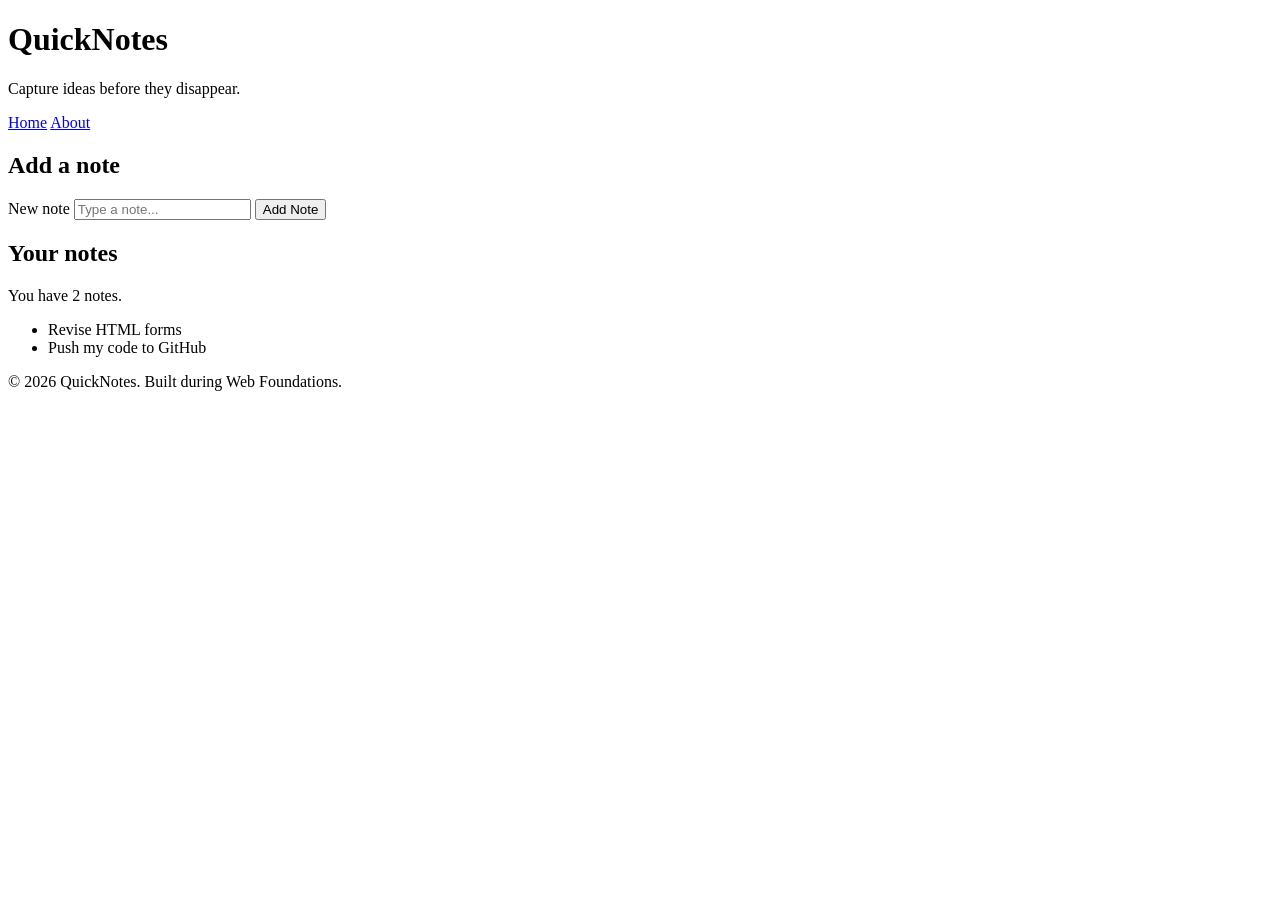
<file: day1/index.html>
<!doctype html>
<html lang="en">
  <head>
    <meta charset="UTF-8" />
    <meta name="viewport" content="width=device-width, initial-scale=1.0" />
    <title>QuickNotes</title>
  </head>
  <body>
    <header>
      <h1>QuickNotes</h1>
      <p>Capture ideas before they disappear.</p>

      <nav>
        <a href="index.html">Home</a>
        <a href="about.html">About</a>
      </nav>
    </header>

    <main>
      <section>
        <h2>Add a note</h2>
        <form id="note-form">
          <label for="note-input">New note</label>
          <input type="text" id="note-input" placeholder="Type a note..." />
          <button type="submit">Add Note</button>
        </form>
      </section>

      <section>
        <h2>Your notes</h2>
        <p id="note-count">You have 2 notes.</p>
        <ul id="notes-list">
          <li>Revise HTML forms</li>
          <li>Push my code to GitHub</li>
        </ul>
      </section>
    </main>
    <footer>
      <p>&copy; 2026 QuickNotes. Built during Web Foundations.</p>
    </footer>
  </body>
</html>
</file>
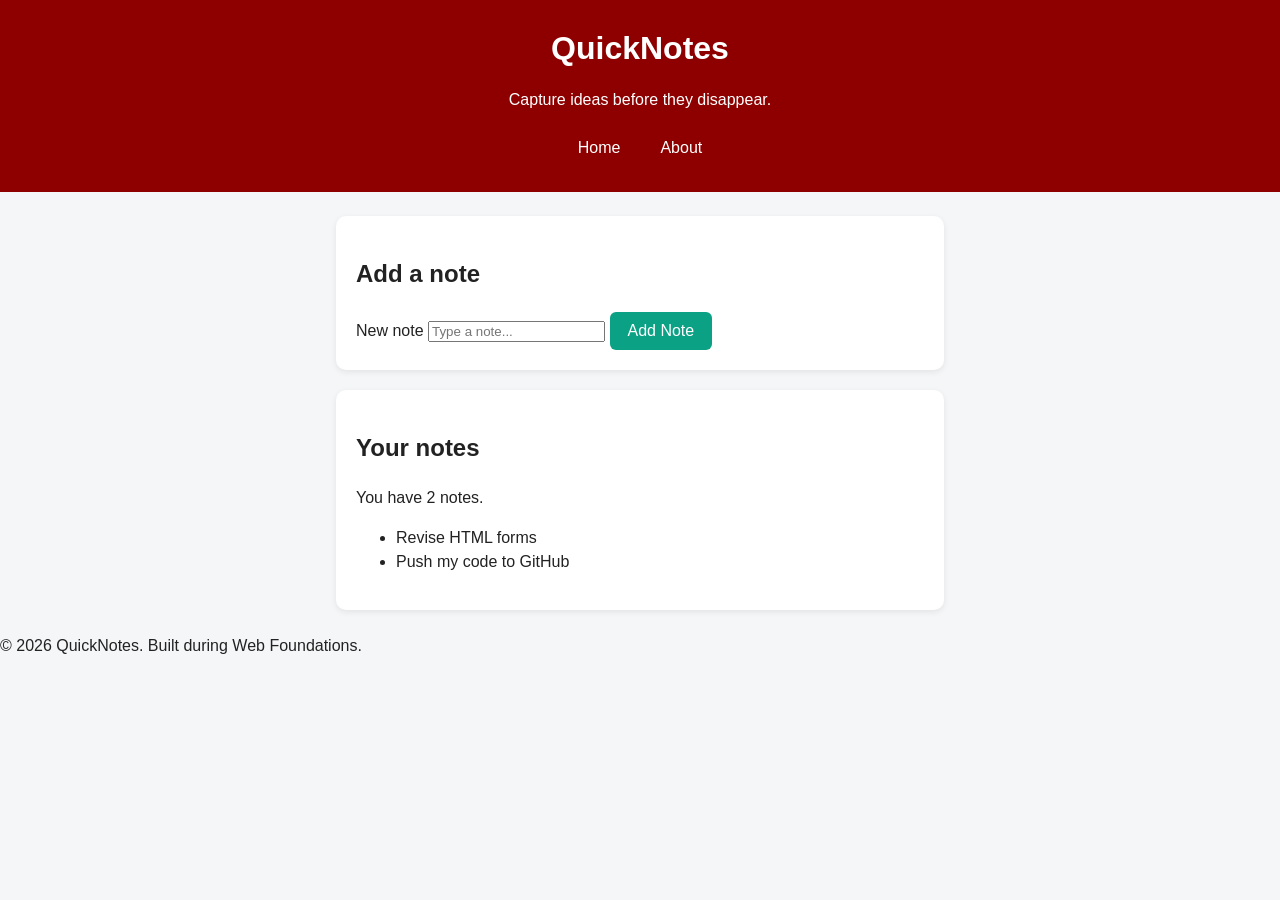
<file: day2/index.html>
<!doctype html>
<html lang="en">
  <head>
    <meta charset="UTF-8" />
    <meta name="viewport" content="width=device-width, initial-scale=1.0" />
    <title>QuickNotes</title>
    <link rel="stylesheet" href="style.css"/>
  </head>
  <body>
    <header>
      <h1>QuickNotes</h1>
      <p>Capture ideas before they disappear.</p>

      <nav>
        <a href="index.html">Home</a>
        <a href="about.html">About</a>
      </nav>
    </header>

    <main>
      <section>
        <h2>Add a note</h2>
        <form id="note-form">
          <label for="note-input">New note</label>
          <input type="text" id="note-input" placeholder="Type a note..." />
          <button type="submit">Add Note</button>
        </form>
      </section>

      <section>
        <h2>Your notes</h2>
        <p id="note-count">You have 2 notes.</p>
        <ul id="notes-list">
          <li>Revise HTML forms</li>
          <li>Push my code to GitHub</li>
        </ul>
      </section>
    </main>
    <footer>
      <p>&copy; 2026 QuickNotes. Built during Web Foundations.</p>
    </footer>
  </body>
</html>
</file>
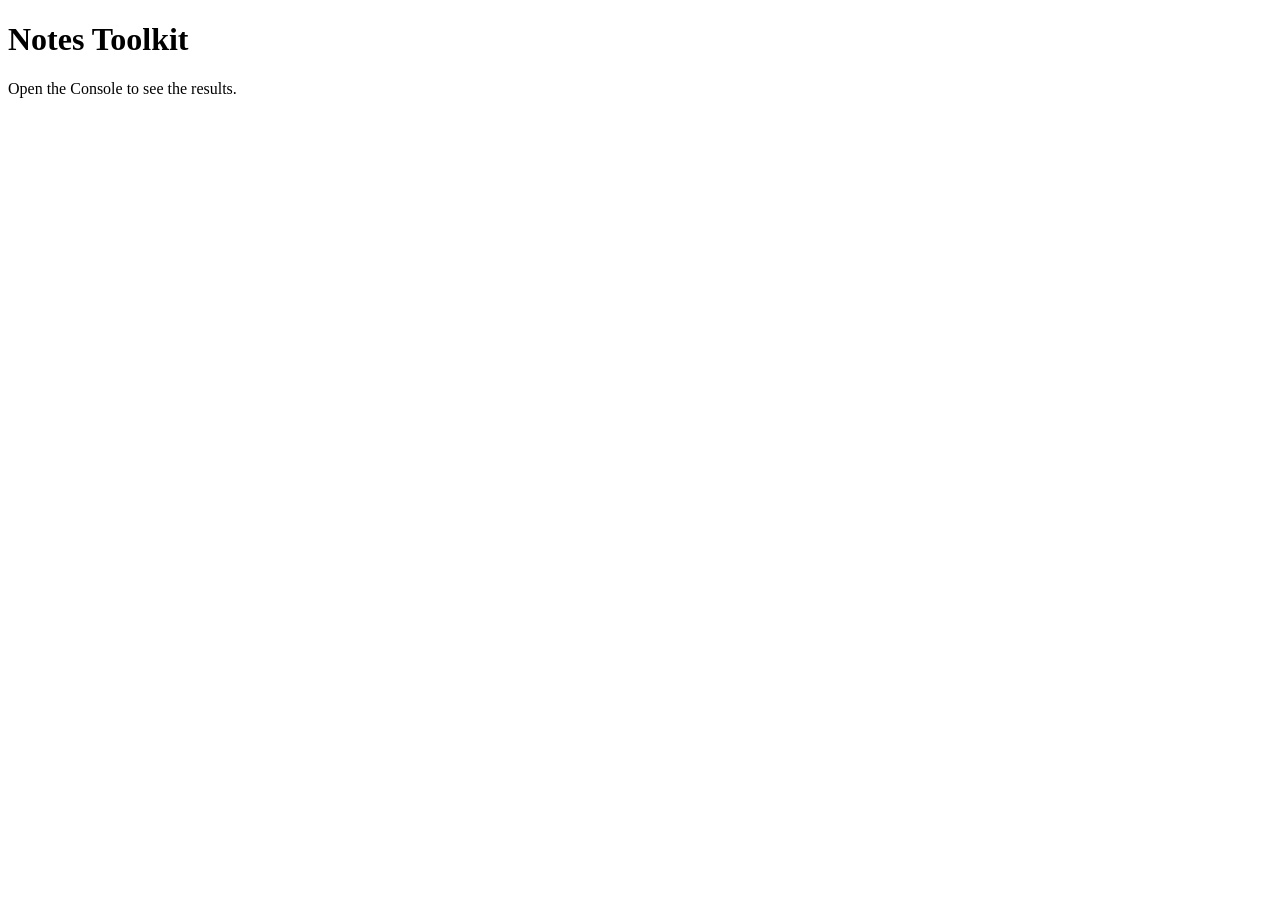
<file: day3/index.html>
<!DOCTYPE html>
<html lang="en">
<head>
  <meta charset="UTF-8">
  <meta name="viewport" content="width=device-width, initial-scale=1.0">
  <title>Notes Toolkit</title>

  <script src="script.js" defer></script>
</head>
<body>
  <h1>Notes Toolkit</h1>
  <p>Open the Console to see the results.</p>
</body>
</html>
</file>
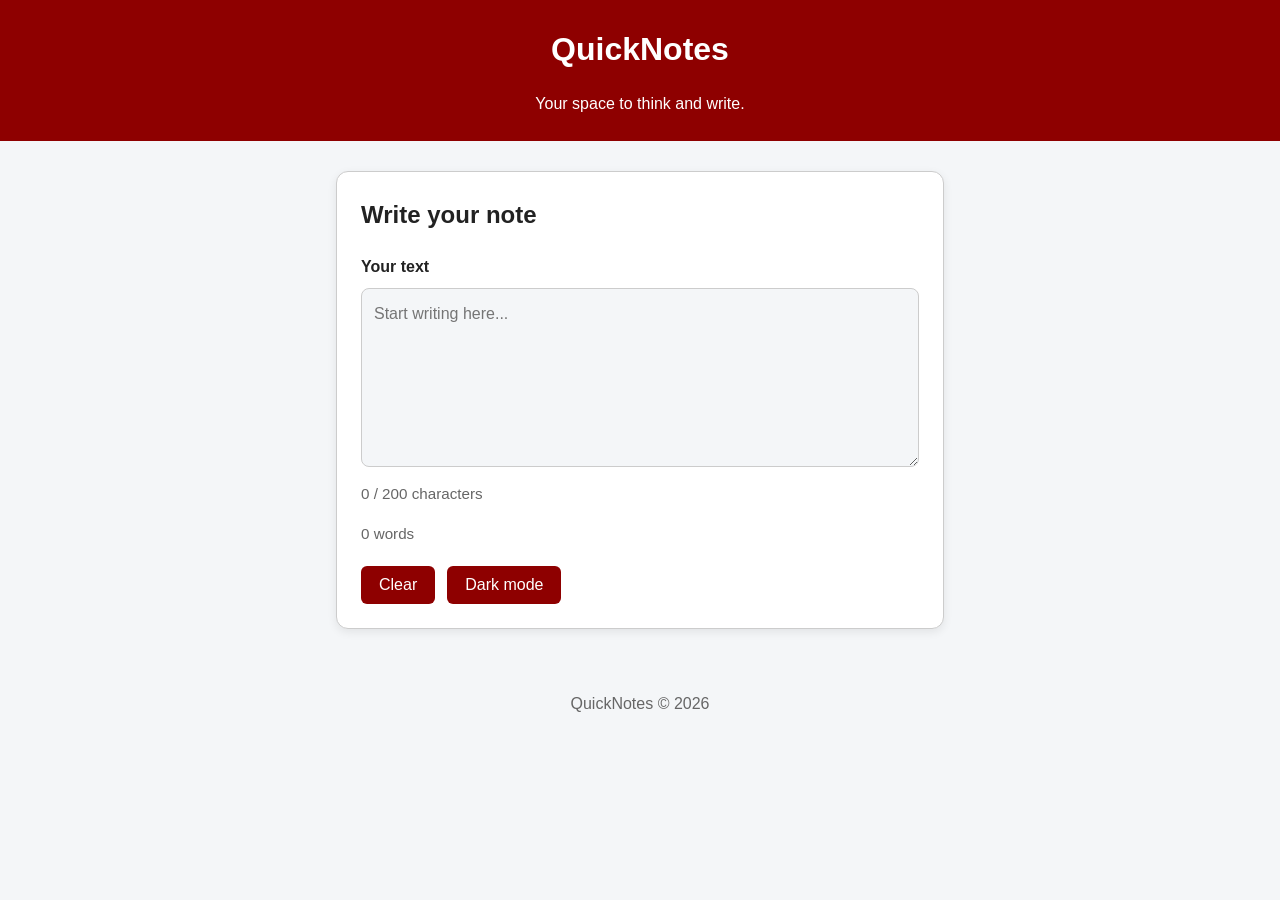
<file: day4/index.html>
<!DOCTYPE html>
<html lang="en">
<head>
  <meta charset="UTF-8">
  <meta name="viewport" content="width=device-width, initial-scale=1.0">
  <title>QuickNotes - Writing Toolkit</title>

  <link rel="stylesheet" href="style.css">
  <script src="script.js" defer></script>
</head>
<body>
  <header>
    <h1>QuickNotes</h1>
    <p>Your space to think and write.</p>
  </header>

  <main>
    <section>
      <h2>Write your note</h2>

      <label for="note-text">Your text</label>
      <textarea
        id="note-text"
        placeholder="Start writing here..."
        rows="6"
      ></textarea>

      <p id="char-count">0 / 200 characters</p>
      <p id="word-count">0 words</p>

      <div class="actions">
        <button id="clear-btn" type="button">Clear</button>
        <button id="theme-toggle" type="button">Dark mode</button>
      </div>
    </section>
  </main>

  <footer>
    <p>QuickNotes &copy; 2026</p>
  </footer>
</body>
</html>
</file>
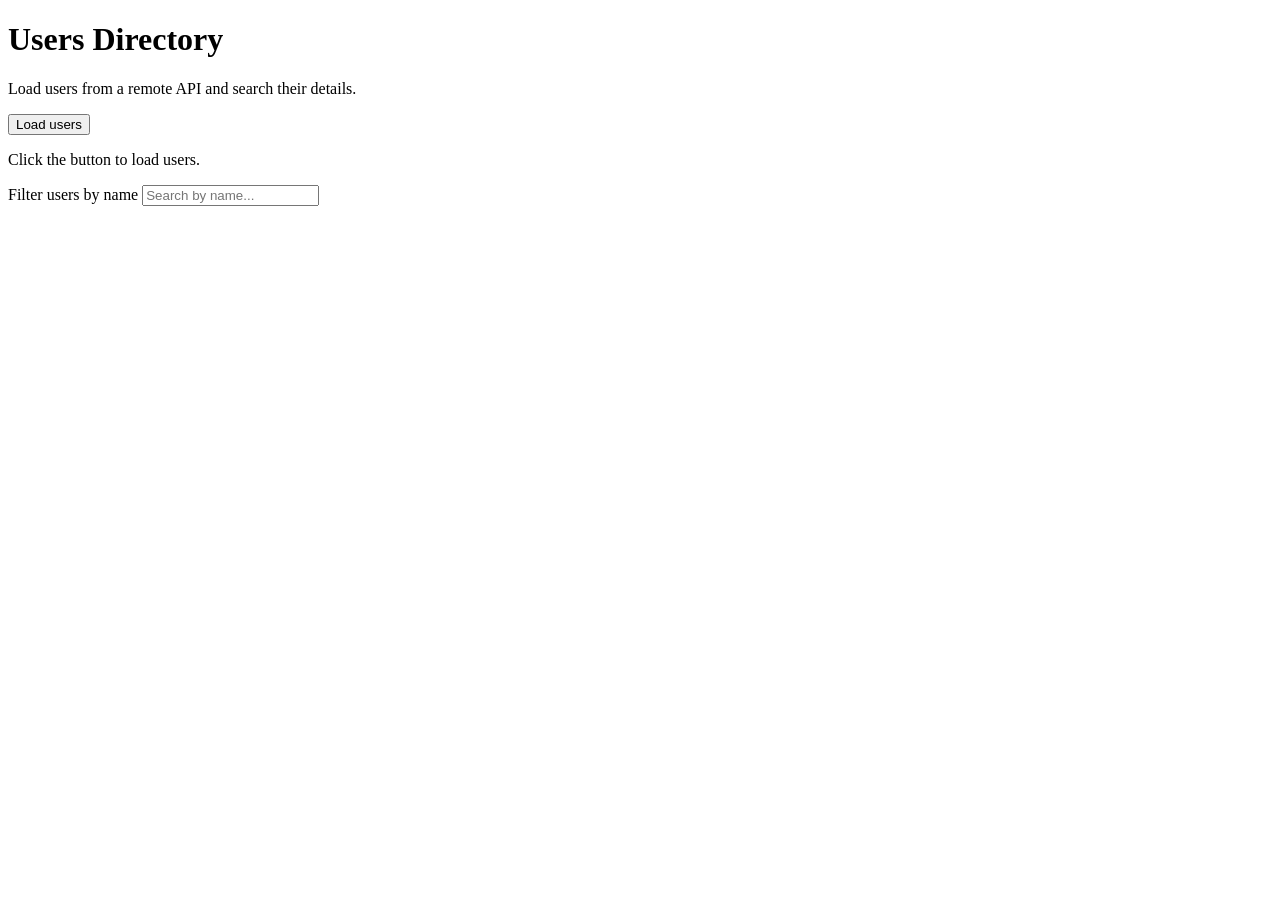
<file: day5/index.html>
<!DOCTYPE html>
<html lang="en">
  <head>
    <meta charset="UTF-8" />
    <meta name="viewport" content="width=device-width, initial-scale=1.0" />
    <title>Day 5 - Users API</title>
    <script src="users.js" defer></script>
  </head>

  <body>
    <header>
      <h1>Users Directory</h1>
      <p>Load users from a remote API and search their details.</p>
    </header>

    <main>
      <button id="load-users" type="button">Load users</button>

      <p id="status" aria-live="polite">
        Click the button to load users.
      </p>

      <label for="filter-input">Filter users by name</label>
      <input
        id="filter-input"
        type="text"
        placeholder="Search by name..."
      />

      <ul id="users-list"></ul>
    </main>
  </body>
</html>
</file>
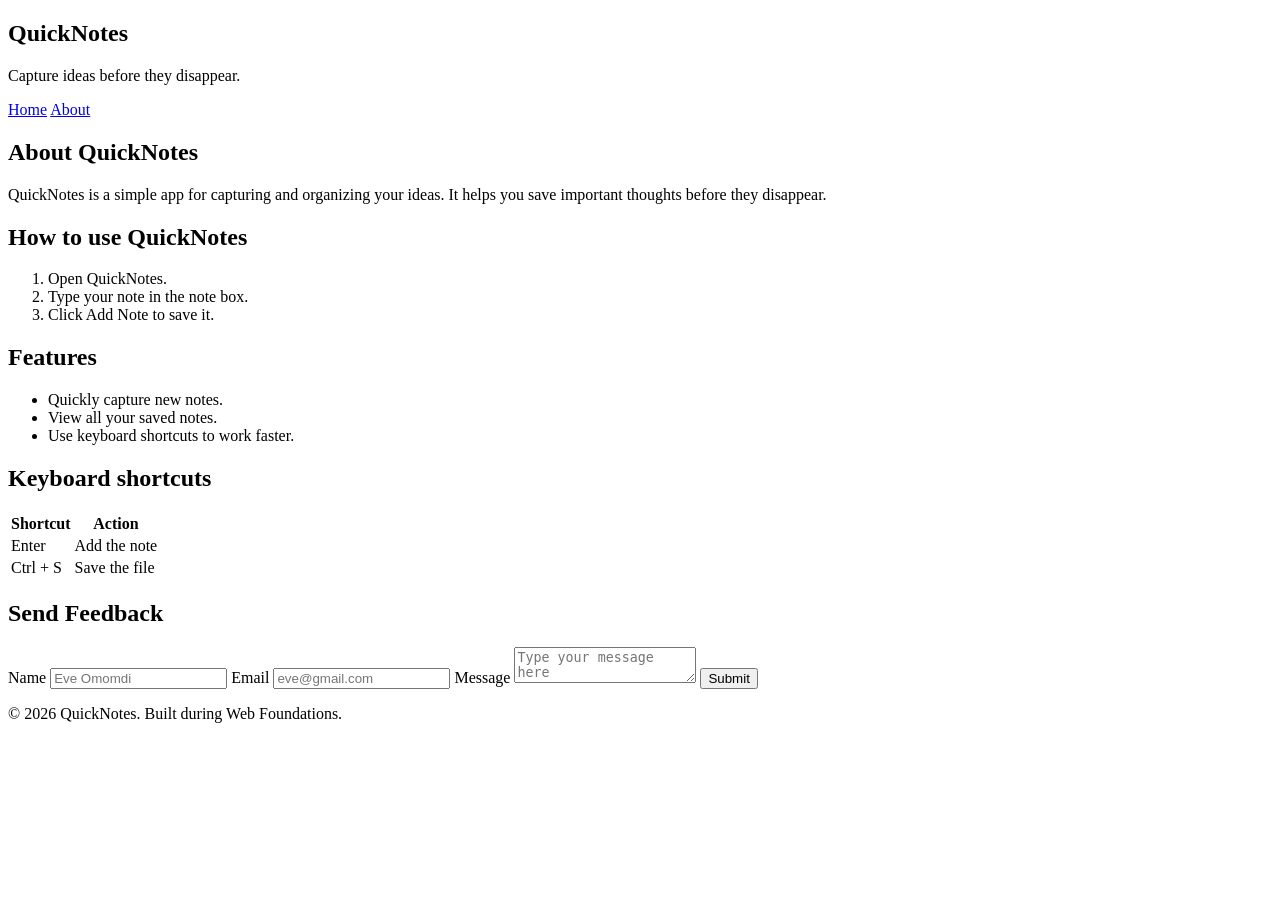
<file: day1/about.html>
<!doctype html>
<html lang="en">
  <head>
    <meta charset="UTF-8" />
    <meta name="viewport" content="width=device-width, initial-scale=1.0" />
    <title>QuickNotes</title>
  </head>
  <body>
    <header>
      <h2>QuickNotes</h2>
      <p>Capture ideas before they disappear.</p>

      <nav>
        <a href="index.html">Home</a>
        <a href="about.html">About</a>
      </nav>
    </header>

    <main>
      <h2>About QuickNotes</h2>
      <p>
        QuickNotes is a simple app for capturing and organizing your ideas. It
        helps you save important thoughts before they disappear.
      </p>
      <section>
        <h2>How to use QuickNotes</h2>

        <ol id="steps">
          <li>Open QuickNotes.</li>
          <li>Type your note in the note box.</li>
          <li>Click Add Note to save it.</li>
        </ol>
      </section>

      <section>
        <h2>Features</h2>
        <ul id="features">
          <li>Quickly capture new notes.</li>
          <li>View all your saved notes.</li>
          <li>Use keyboard shortcuts to work faster.</li>
        </ul>
      </section>

      <section>
        <h2>Keyboard shortcuts</h2>

        <table>
          <thead>
            <tr>
              <th>Shortcut</th>
              <th>Action</th>
            </tr>
          </thead>

          <tbody>
            <tr>
              <td>Enter</td>
              <td>Add the note</td>
            </tr>
            <tr>
              <td>Ctrl + S</td>
              <td>Save the file</td>
            </tr>
          </tbody>
        </table>
      </section>

      <section>
        <h2>Send Feedback</h2>

        <form id="feedback-form">
          <label for="name">Name</label>
          <input
            type="text"
            id="name"
            name="name"
            placeholder="Eve Omomdi"
            required
          />

          <label for="email">Email</label>
          <input
            type="email"
            id="email"
            name="email"
            placeholder="eve@gmail.com"
            required
          />

          <label for="message">Message</label>
          <textarea
            id="message"
            name="message"
            placeholder="Type your message here"
            required
          ></textarea>

          <button type="submit">Submit</button>
        </form>
      </section>
    </main>
    <footer>
      <p>&copy; 2026 QuickNotes. Built during Web Foundations.</p>
    </footer>
  </body>
</html>
</file>
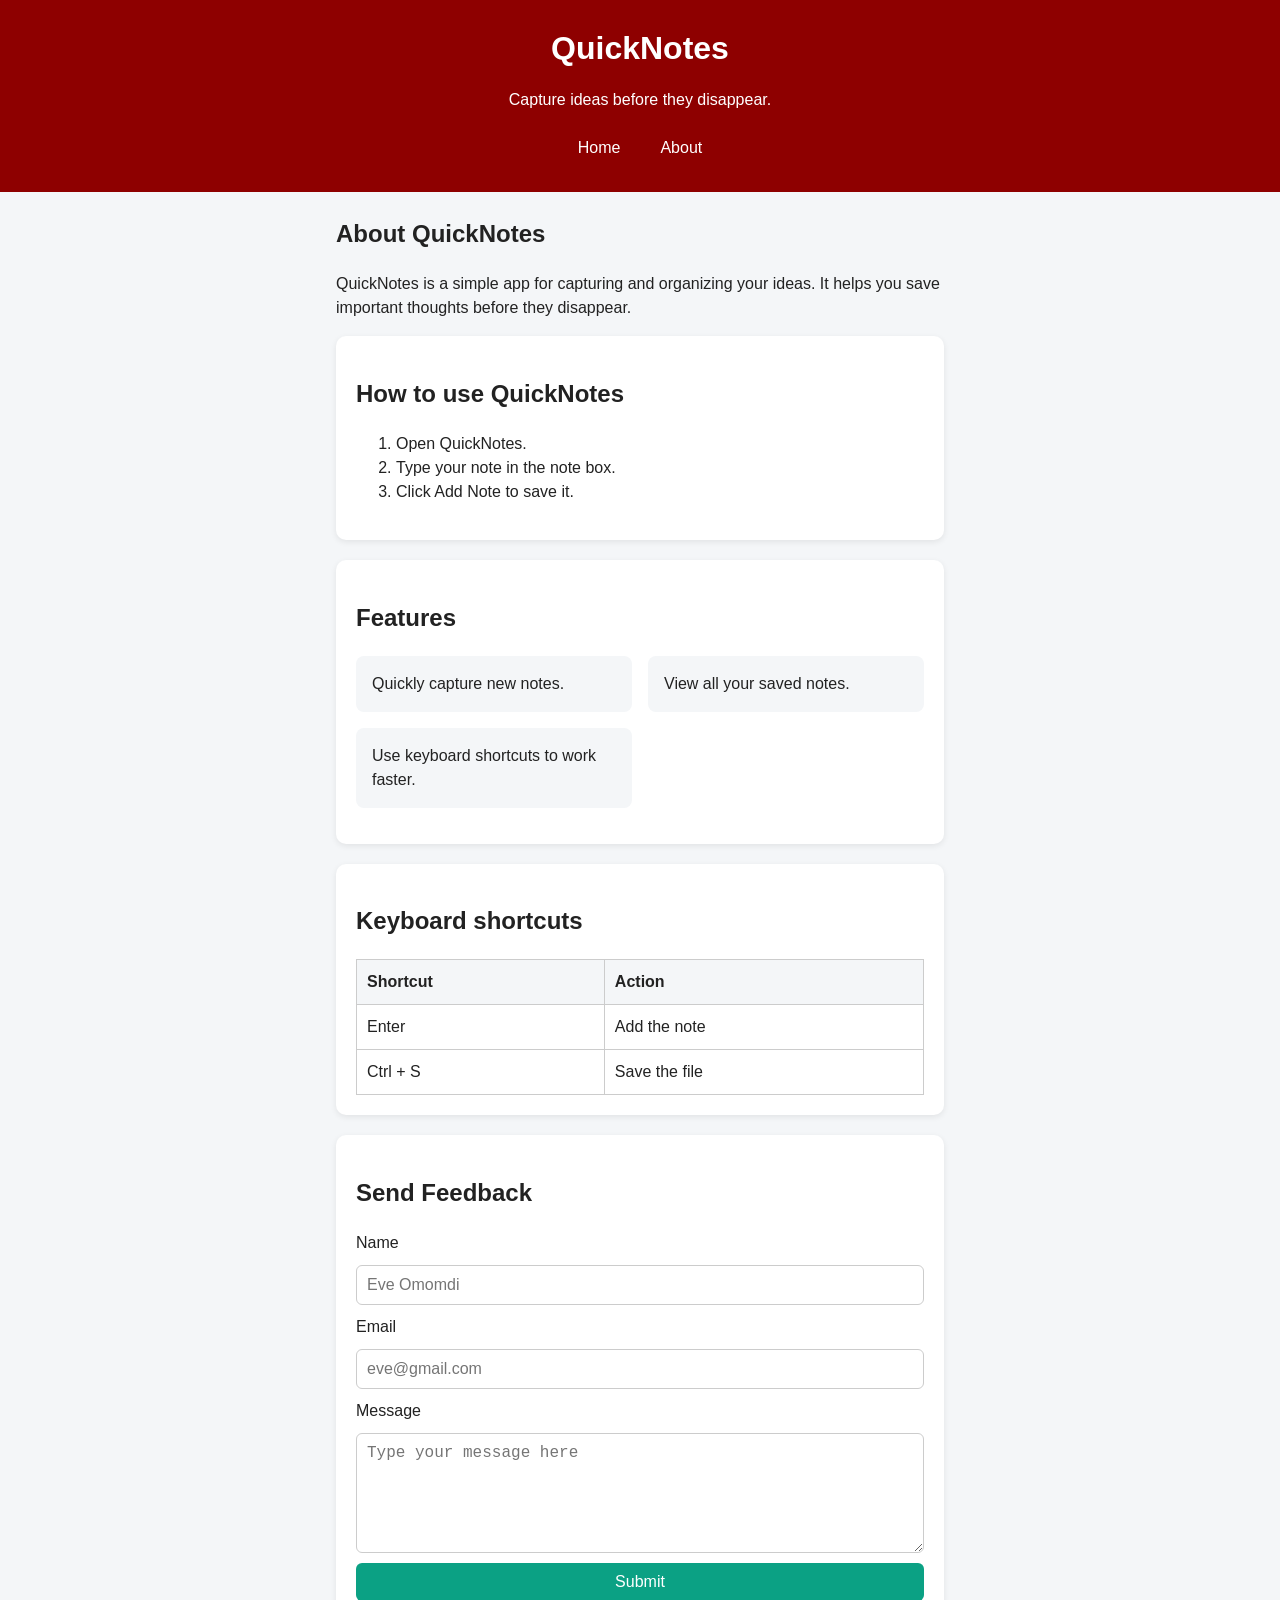
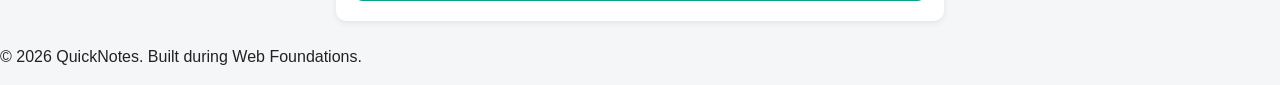
<file: day2/about.html>
<!doctype html>
<html lang="en">
  <head>
    <meta charset="UTF-8" />
    <meta name="viewport" content="width=device-width, initial-scale=1.0" />
    <title>QuickNotes</title>
     <link rel="stylesheet" href="style.css"/>
  </head>
  <body>
    <header>
      <h1>QuickNotes</h1>
      <p>Capture ideas before they disappear.</p>

      <nav>
        <a href="index.html">Home</a>
        <a href="about.html">About</a>
      </nav>
    </header>

    <main>
      <h2>About QuickNotes</h2>
      <p>
        QuickNotes is a simple app for capturing and organizing your ideas. It
        helps you save important thoughts before they disappear.
      </p>
      <section>
        <h2>How to use QuickNotes</h2>

        <ol id="steps">
          <li>Open QuickNotes.</li>
          <li>Type your note in the note box.</li>
          <li>Click Add Note to save it.</li>
        </ol>
      </section>

      <section>
        <h2>Features</h2>
        <ul id="features" class="features">
          <li>Quickly capture new notes.</li>
          <li>View all your saved notes.</li>
          <li>Use keyboard shortcuts to work faster.</li>
        </ul>
      </section>

      <section>
        <h2>Keyboard shortcuts</h2>

        <table>
          <thead>
            <tr>
              <th>Shortcut</th>
              <th>Action</th>
            </tr>
          </thead>

          <tbody>
            <tr>
              <td>Enter</td>
              <td>Add the note</td>
            </tr>
            <tr>
              <td>Ctrl + S</td>
              <td>Save the file</td>
            </tr>
          </tbody>
        </table>
      </section>

      <section>
        <h2>Send Feedback</h2>

        <form id="feedback-form">
          <label for="name">Name</label>
          <input
            type="text"
            id="name"
            name="name"
            placeholder="Eve Omomdi"
            required
          />

          <label for="email">Email</label>
          <input
            type="email"
            id="email"
            name="email"
            placeholder="eve@gmail.com"
            required
          />

          <label for="message">Message</label>
          <textarea
            id="message"
            name="message"
            placeholder="Type your message here"
            required
          ></textarea>

          <button type="submit">Submit</button>
        </form>
      </section>
    </main>
    <footer>
      <p>&copy; 2026 QuickNotes. Built during Web Foundations.</p>
    </footer>
  </body>
</html>
</file>
<file: day2/style.css>
*,
*::before,
*::after {
  box-sizing: border-box;
}

body {
  margin: 0;
  font-family: "Segoe UI", Arial, sans-serif;
  background-color: #f4f6f8;
  color: #222;
  line-height: 1.5;
}

/* Header */
header {
  background-color: #8e0000;
  color: white;
  text-align: center;
  padding: 24px 16px;
}

header h1 {
  margin: 0;
}
/* Navigation */
nav {
  display: flex;
  justify-content: center;
  gap: 16px;
  margin-top: 16px;
}

nav a {
  color: white;
  text-decoration: none;
  padding: 8px 12px;
  transition: background-color 0.2s ease;
}

nav a:hover {
  background-color: rgba(255, 255, 255, 0.15);
  text-decoration: underline;
}

/* Main content */
main {
  max-width: 640px;
  margin: 24px auto;
  padding: 0 16px;
}

/* Section cards */
section {
  background-color: white;
  padding: 20px;
  border-radius: 10px;
  margin-bottom: 20px;
  box-shadow: 0 2px 6px rgba(0, 0, 0, 0.08);
}

/* Features grid */
.features {
  display: grid;
  grid-template-columns: repeat(auto-fit, minmax(180px, 1fr));
  gap: 16px;
  padding: 0;
  list-style: none;
}

.features li {
  background-color: #f4f6f8;
  padding: 16px;
  border-radius: 8px;
}

/* Keyboard shortcuts table */
table {
  width: 100%;
  border-collapse: collapse;
}

th,
td {
  border: 1px solid #ccc;
  padding: 10px;
  text-align: left;
}

th {
  background-color: #f4f6f8;
}

/* Feedback form */
#feedback-form {
  display: flex;
  flex-direction: column;
  gap: 10px;
}

#feedback-form input,
#feedback-form textarea {
  width: 100%;
  padding: 10px;
  border: 1px solid #ccc;
  border-radius: 6px;
  font-size: 1rem;
}

#feedback-form textarea {
  min-height: 120px;
  resize: vertical;
}

button {
  background-color: #0ba184;
  color: white;
  border: none;
  padding: 10px 18px;
  border-radius: 6px;
  font-size: 1rem;
  cursor: pointer;
transition: background-color 0.2s ease, transform 0.2s ease;
}

button:hover {
  background-color: #088a70;
  transform: translateY(-2px);
}

/* Phones */
@media (max-width: 600px) {
  header {
    padding: 18px 12px;
  }

  header h1 {
    font-size: 1.6rem;
  }

  main {
    margin: 16px auto;
    padding: 0 10px;
  }
}
</file>
<file: day4/style.css>
/* 1. Default theme colours */
:root {
  --bg-color: #f4f6f8;
  --card-color: #ffffff;
  --text-color: #222222;
  --muted-color: #666666;
  --border-color: #cccccc;
  --button-color: #8e0000;
  --button-hover: #6b0000;
}

/* 2. Dark theme colours */
body.dark {
  --bg-color: #181818;
  --card-color: #252525;
  --text-color: #f5f5f5;
  --muted-color: #bbbbbb;
  --border-color: #555555;
  --button-color: #bb4545;
  --button-hover: #d15a5a;
}

/* 3. Basic page styling */
* {
  box-sizing: border-box;
}

body {
  margin: 0;
  font-family: Arial, sans-serif;
  background-color: var(--bg-color);
  color: var(--text-color);
  line-height: 1.6;
  transition: background-color 0.3s ease, color 0.3s ease;
}

/* 4. Header and footer */
header {
  background-color: var(--button-color);
  color: white;
  text-align: center;
  padding: 24px 16px;
}

header h1 {
  margin: 0;
}

header p {
  margin-bottom: 0;
}

footer {
  text-align: center;
  color: var(--muted-color);
  padding: 16px;
}

/* 5. Main content card */
main {
  max-width: 640px;
  margin: 30px auto;
  padding: 0 16px;
}

section {
  background-color: var(--card-color);
  padding: 24px;
  border: 1px solid var(--border-color);
  border-radius: 12px;
  box-shadow: 0 3px 10px rgba(0, 0, 0, 0.08);
}

h2 {
  margin-top: 0;
}

/* 6. Text area */
label {
  display: block;
  margin-bottom: 8px;
  font-weight: bold;
}

textarea {
  display: block;
  width: 100%;
  padding: 12px;
  border: 1px solid var(--border-color);
  border-radius: 8px;
  background-color: var(--bg-color);
  color: var(--text-color);
  font: inherit;
  resize: vertical;
}

textarea:focus {
  outline: 2px solid var(--button-color);
  outline-offset: 2px;
}

/* 7. Counters */
#char-count,
#word-count {
  color: var(--muted-color);
  font-size: 0.95rem;
}

.warning {
  color: #d97706 !important;
}

.over {
  color: #dc2626 !important;
  font-weight: bold;
}

/* 8. Buttons */
.actions {
  display: flex;
  flex-wrap: wrap;
  gap: 12px;
  margin-top: 20px;
}

button {
  background-color: var(--button-color);
  color: white;
  border: none;
  padding: 10px 18px;
  border-radius: 6px;
  font-size: 1rem;
  cursor: pointer;
  transition: background-color 0.2s ease;
}

button:hover {
  background-color: var(--button-hover);
}

button:focus-visible {
  outline: 2px solid var(--text-color);
  outline-offset: 3px;
}

/* 9. Smaller screens */
@media (max-width: 600px) {
  main {
    margin: 18px auto;
  }

  section {
    padding: 18px;
  }
}
</file>
